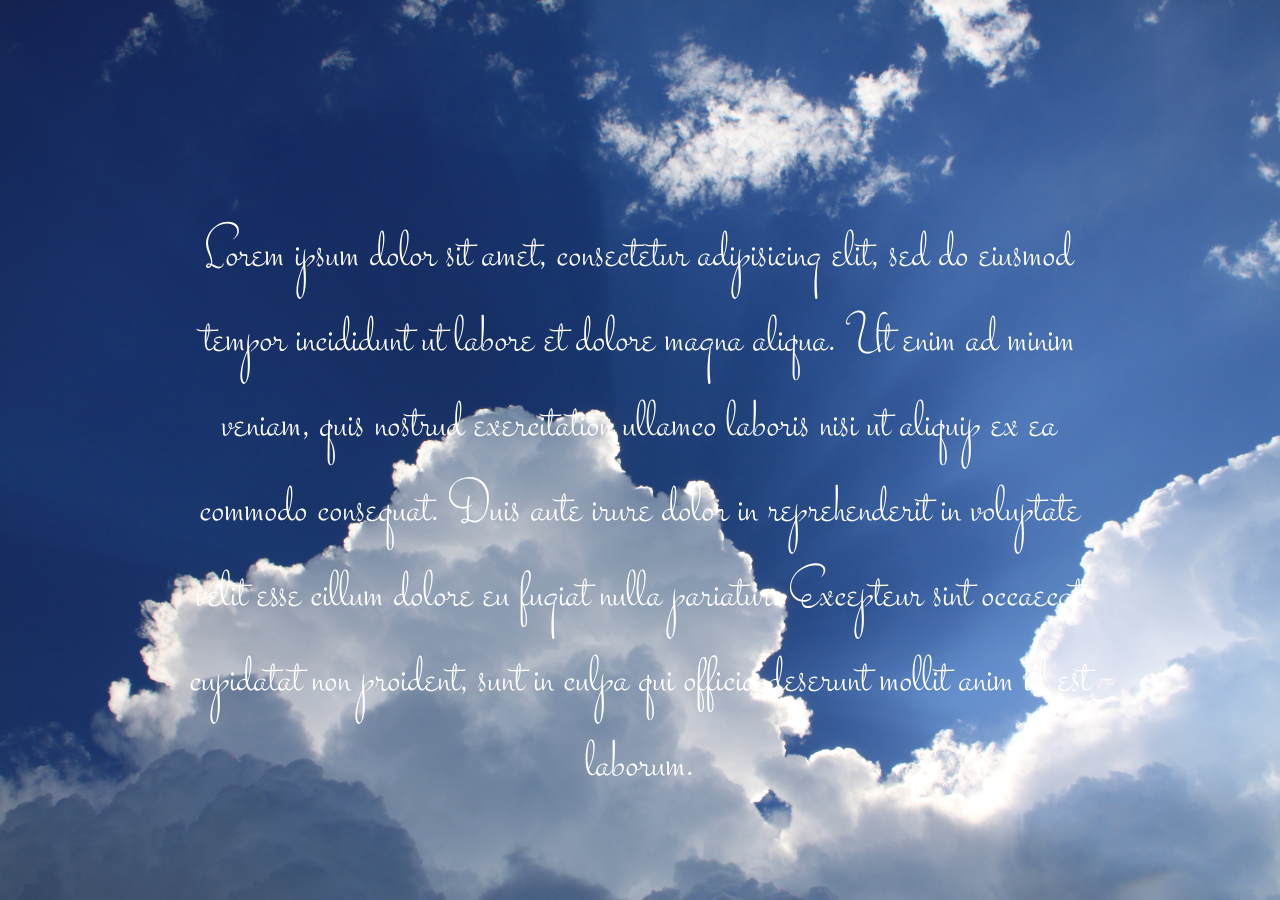
<file: index.html>
<!DOCTYPE html>
<html lang="en" dir="ltr">

<head>
    <meta charset="utf-8">
    <link rel="stylesheet" href="styles.css">
    <link href="https://fonts.googleapis.com/css?family=Stalemate&display=swap" rel="stylesheet">
    <title>Sass</title>
</head>

<body>

    <p>Lorem ipsum dolor sit amet, consectetur adipisicing elit, sed do eiusmod tempor incididunt ut labore et dolore magna aliqua. Ut enim ad minim veniam, quis nostrud exercitation ullamco laboris nisi ut aliquip ex ea commodo consequat. Duis aute irure
        dolor in reprehenderit in voluptate velit esse cillum dolore eu fugiat nulla pariatur. Excepteur sint occaecat cupidatat non proident, sunt in culpa qui officia deserunt mollit anim id est laborum.</p>

</body>

</html>
</file>
<file: styles.css>
body {
  background-image: url("bg.jpg");
  background-size: cover;
  background-repeat: no-repeat;
  background-position: left top;
  background-attachment: fixed;
  font-family: 'Stalemate', cursive;
}

p {
  font-size: 58px;
  width: 74%;
  margin: 0 auto;
  margin-top: 214px;
  text-align: center;
  color: white;
}
/*# sourceMappingURL=styles.css.map */
</file>
